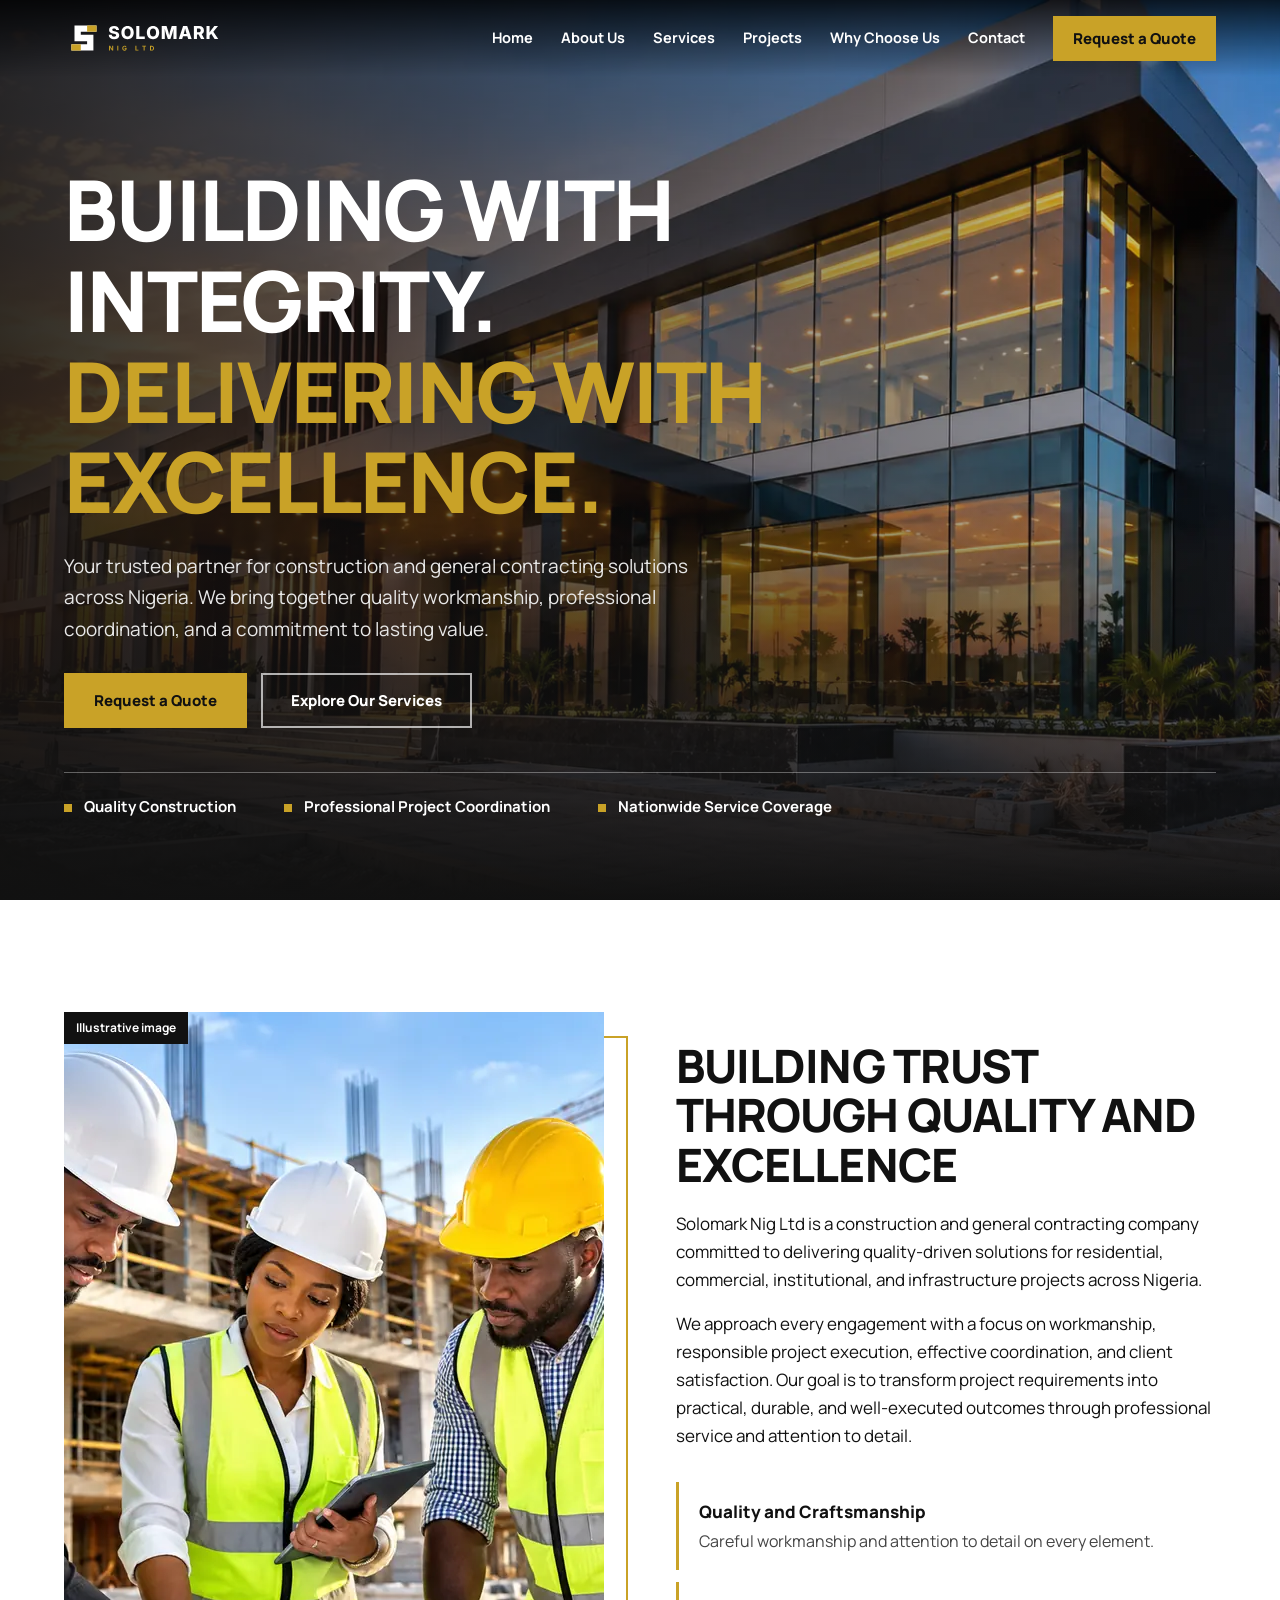
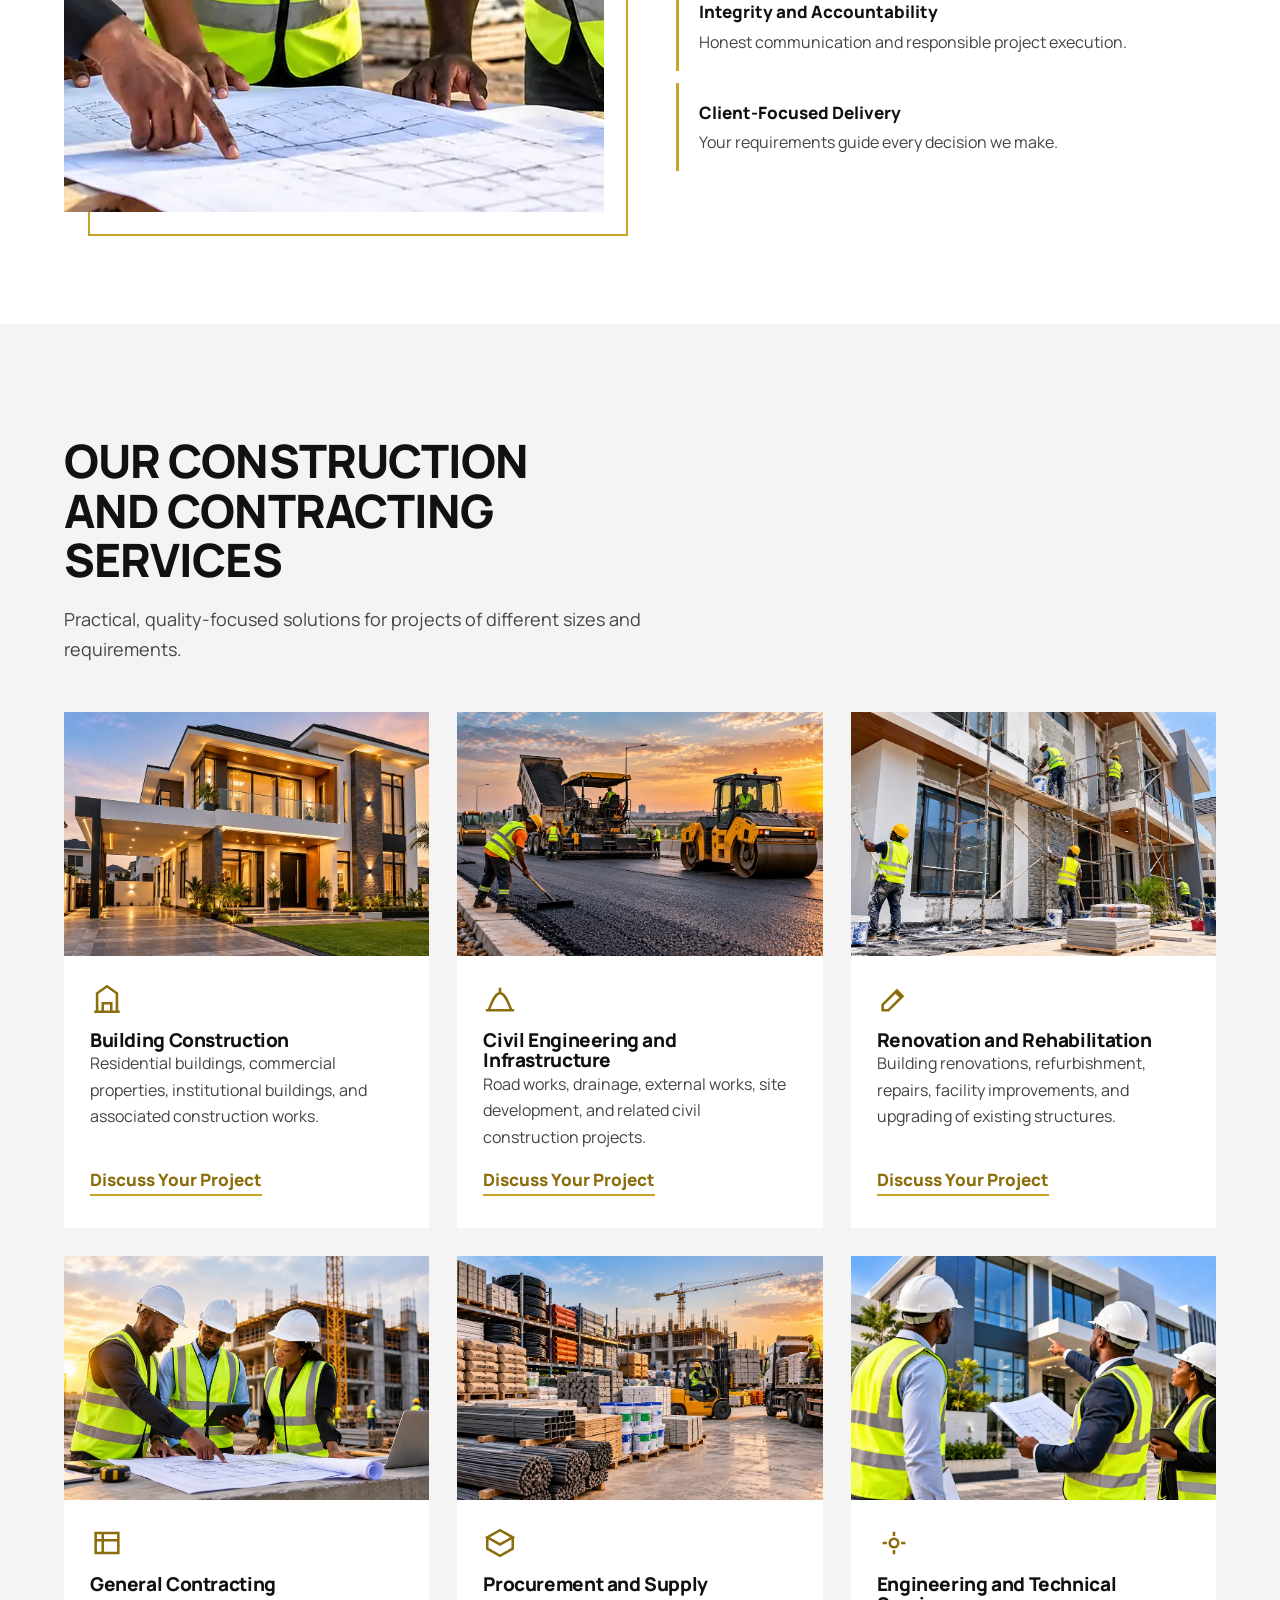
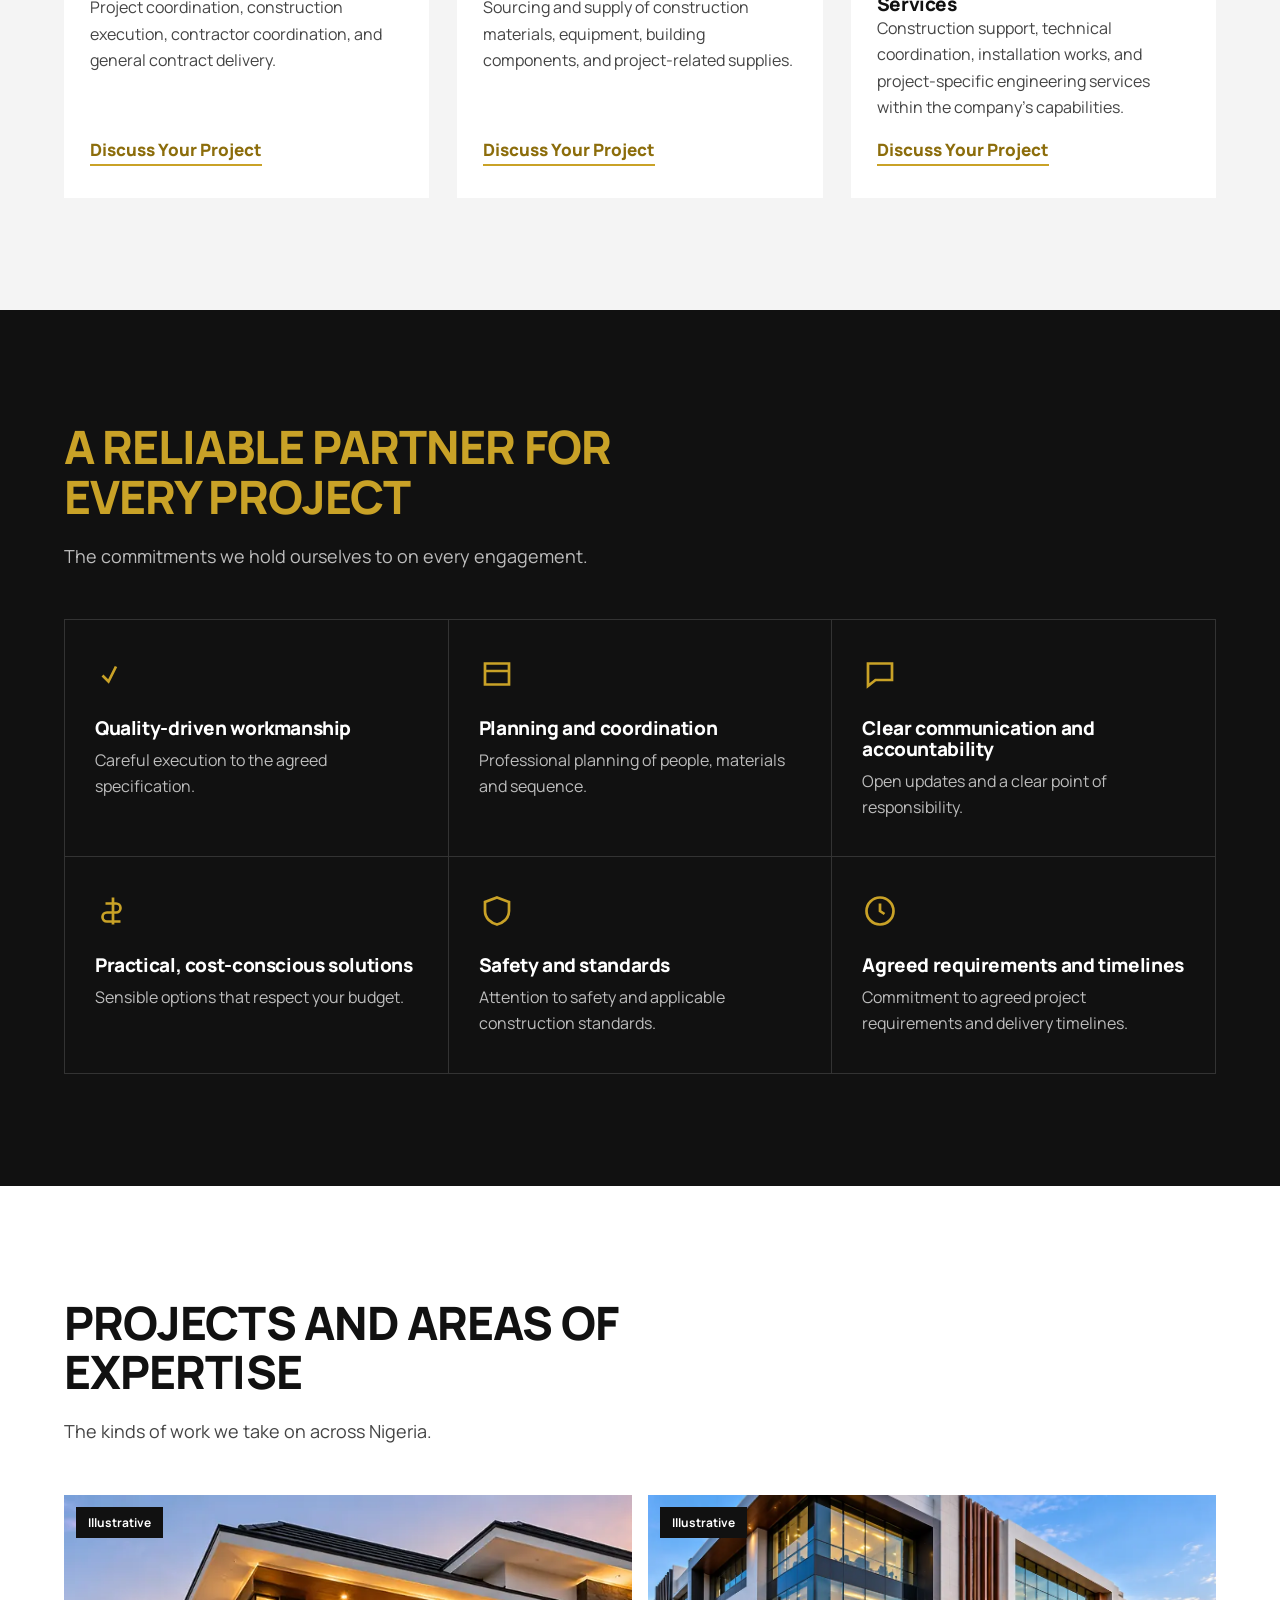
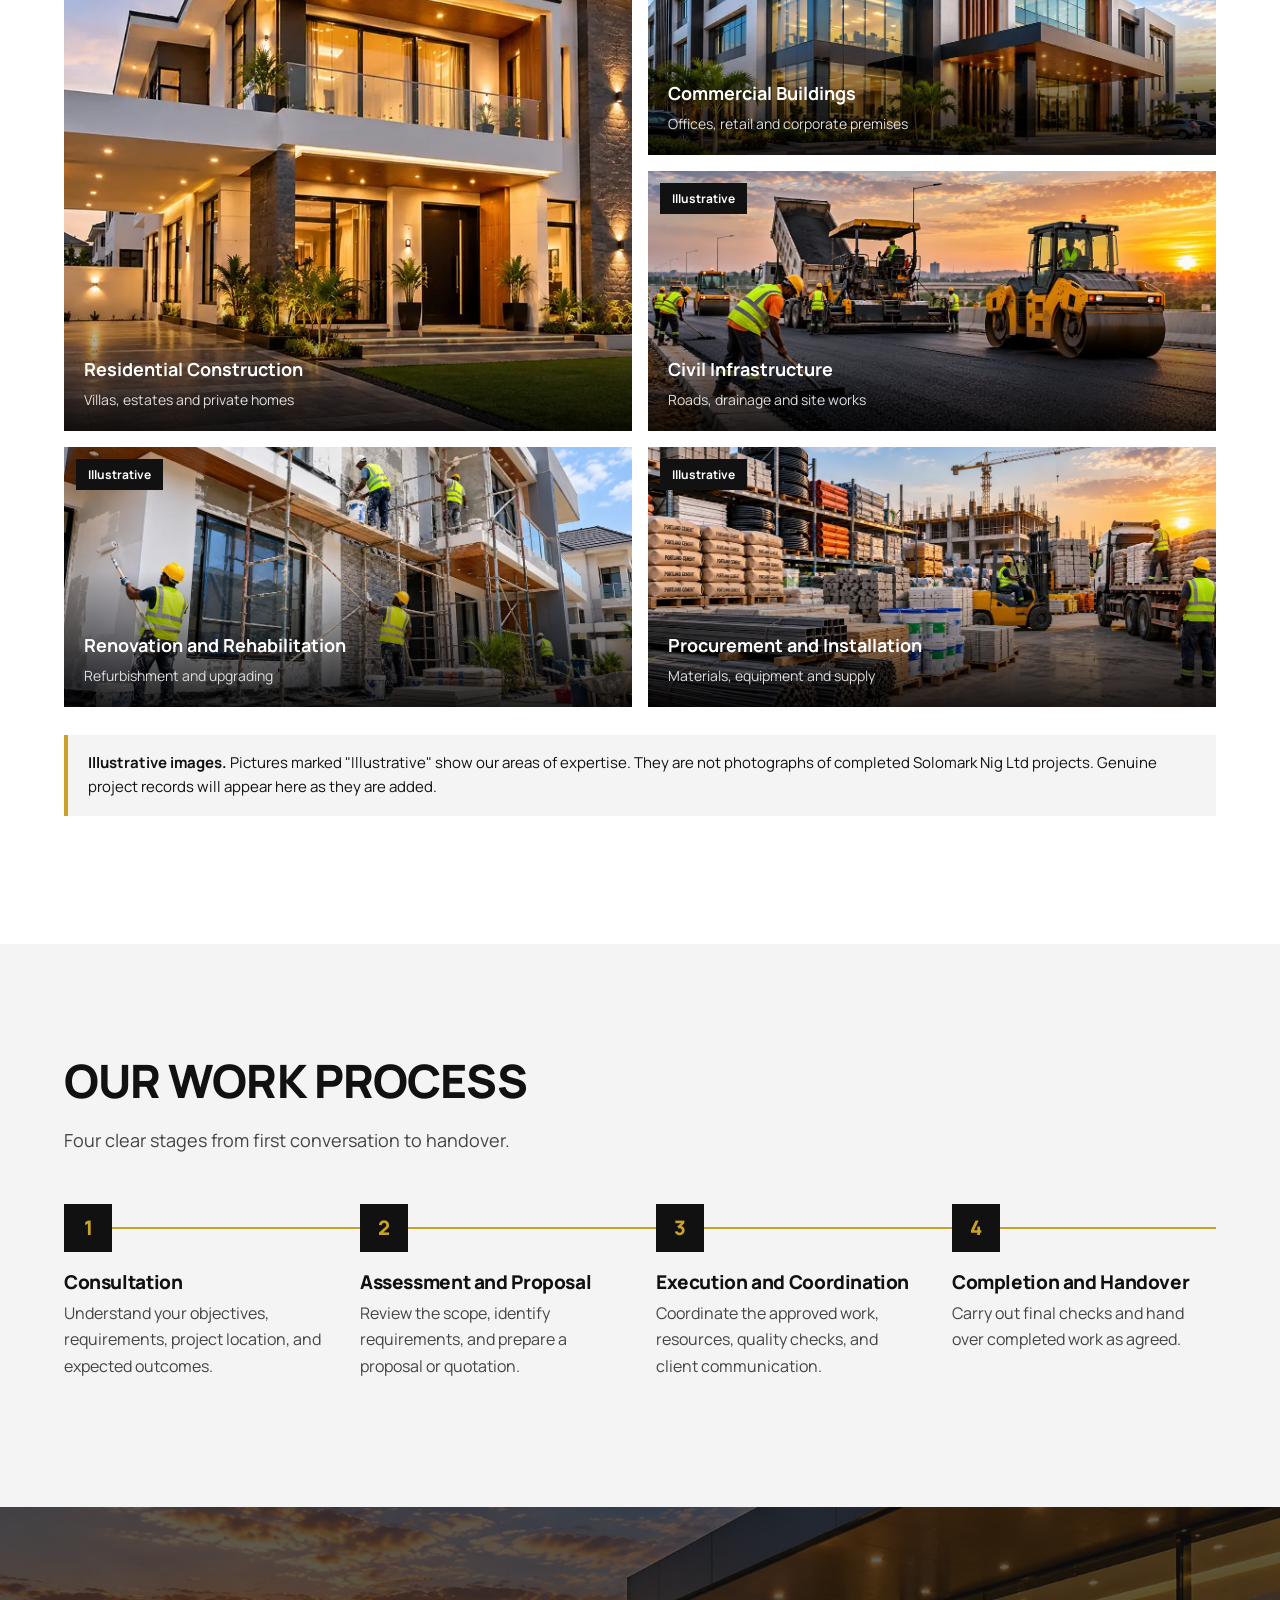
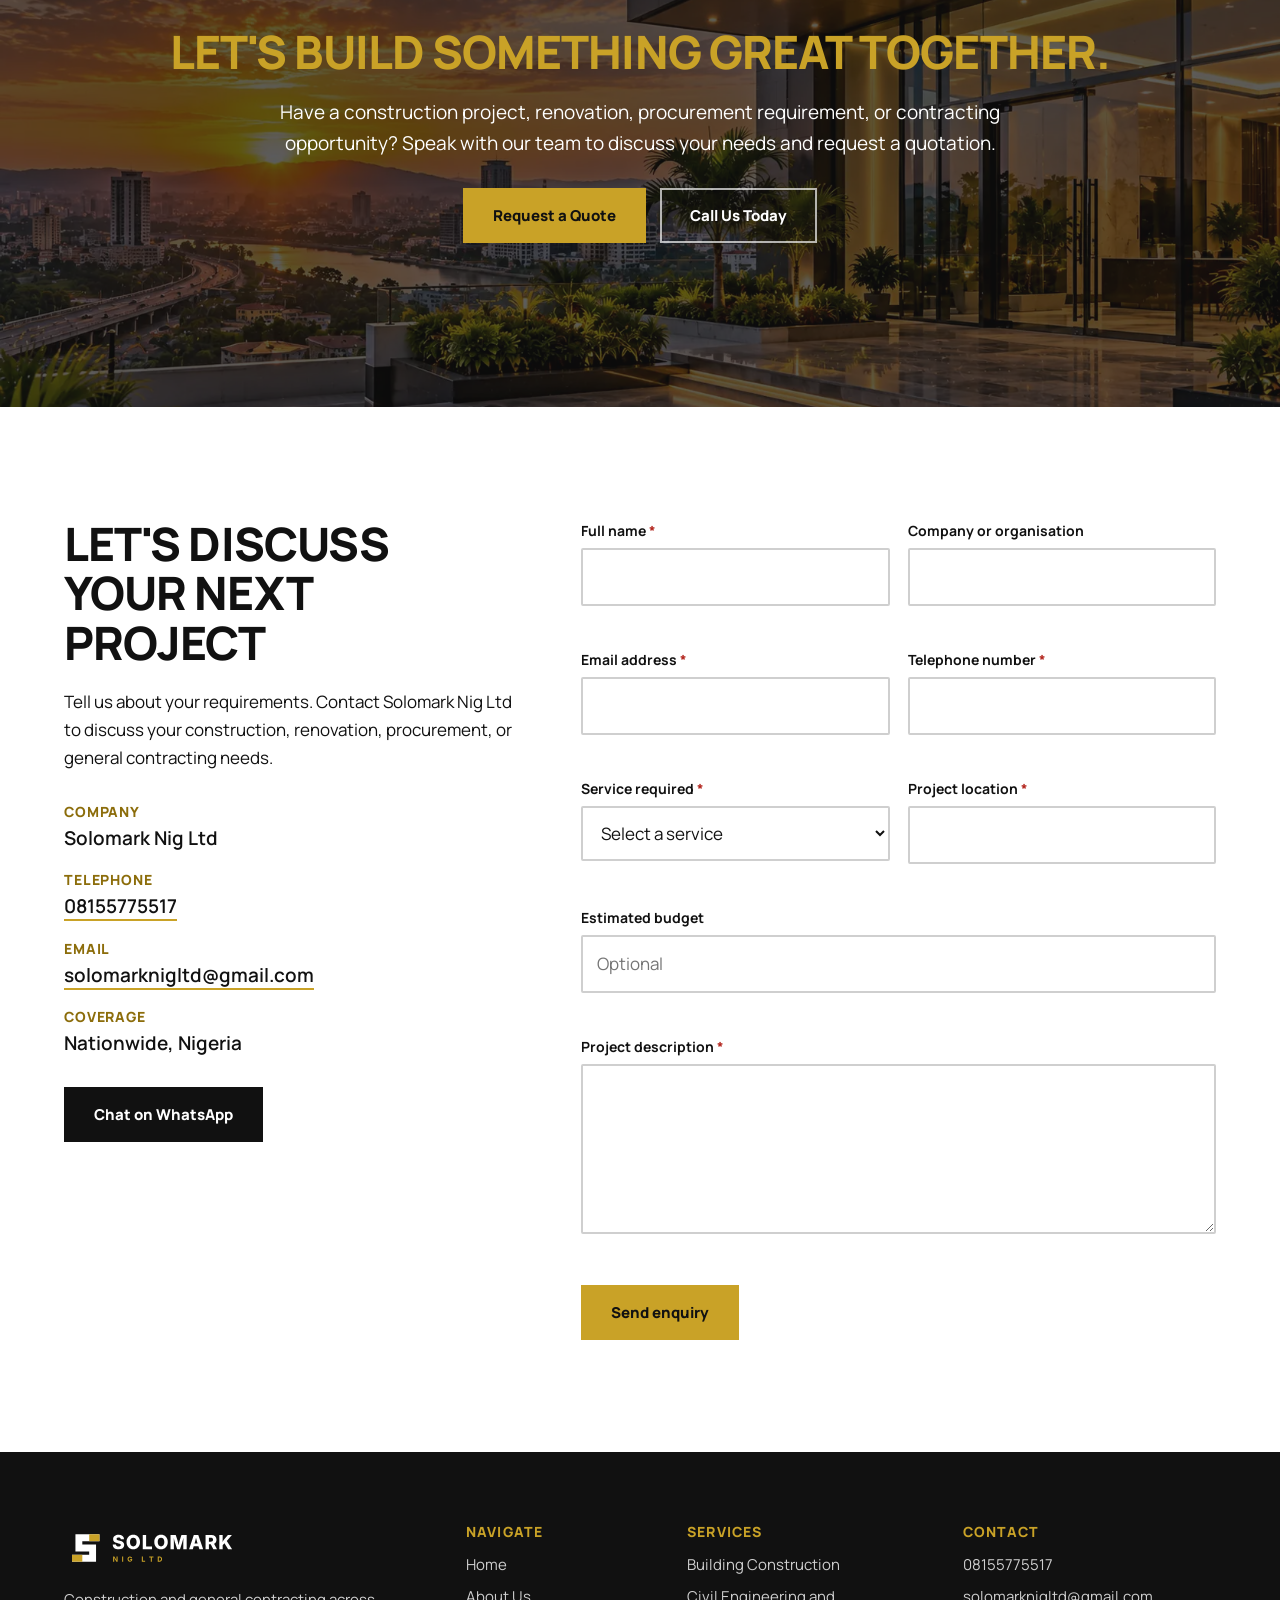
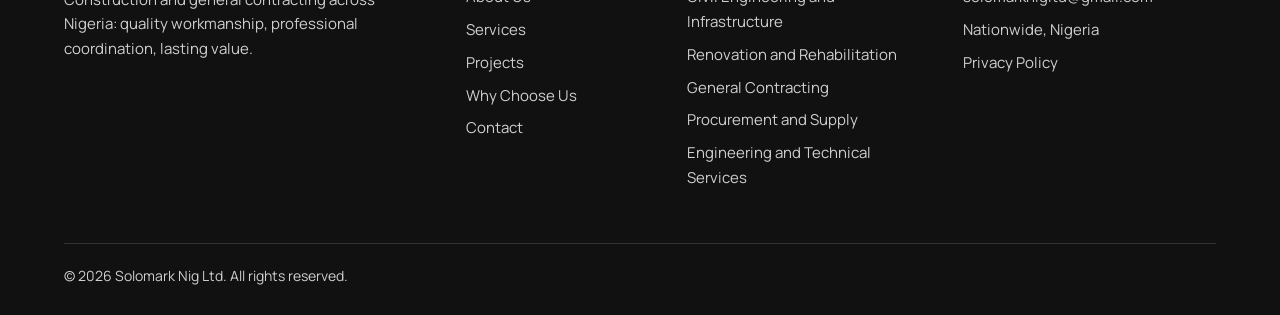
<file: index.html>
<!doctype html>
<html lang="en"><head>
<meta charset="utf-8"><meta name="viewport" content="width=device-width,initial-scale=1">
<title>Solomark Nig Ltd | Construction and General Contracting in Nigeria</title>
<meta name="description" content="Solomark Nig Ltd provides building construction, civil works, renovations, procurement, and general contracting solutions across Nigeria. Contact us to discuss your project.">
<meta name="theme-color" content="#111111">
<meta property="og:type" content="website"><meta property="og:site_name" content="Solomark Nig Ltd">
<meta property="og:title" content="Solomark Nig Ltd | Construction and General Contracting in Nigeria">
<meta property="og:description" content="Building construction, civil works, renovations, procurement and general contracting across Nigeria.">
<meta property="og:image" content="/assets/img/og.jpg"><meta name="twitter:card" content="summary_large_image">
<link rel="icon" href="/favicon.svg" type="image/svg+xml">
<link rel="preconnect" href="https://fonts.googleapis.com"><link rel="preconnect" href="https://fonts.gstatic.com" crossorigin>
<link rel="preload" as="image" href="/assets/img/hero-sm.webp" media="(max-width:900px)"><link rel="preload" as="image" href="/assets/img/hero.webp" media="(min-width:901px)">
<link href="https://fonts.googleapis.com/css2?family=Manrope:wght@400;500;700;800&display=swap" rel="stylesheet">
<link rel="stylesheet" href="/styles.css">
<script type="application/ld+json">{"@context":"https://schema.org","@type":"GeneralContractor","name":"Solomark Nig Ltd","telephone":"+2348155775517","email":"solomarknigltd@gmail.com","areaServed":"Nigeria","description":"Building construction, civil works, renovations, procurement and general contracting across Nigeria."}</script>
</head><body>
<a class="skip" href="#main">Skip to content</a>
<header class="top" id="top"><div class="w bar">
  <a href="#home" class="brand" aria-label="Solomark Nig Ltd, home"><img src="/assets/logo/solomark-logo-white.svg" alt="Solomark Nig Ltd" width="214" height="50"></a>
  <button id="mb" class="mb" aria-expanded="false" aria-controls="nav"><span class="sr">Open menu</span><i></i><i></i><i></i></button>
  <nav id="nav" aria-label="Main"><a href="#home">Home</a><a href="#about">About Us</a><a href="#services">Services</a><a href="#projects">Projects</a><a href="#why">Why Choose Us</a><a href="#contact">Contact</a><a class="btn sm" href="#contact">Request a Quote</a></nav>
</div></header>

<main id="main">
<section class="hero" id="home">
  <picture><source media="(max-width:900px)" srcset="/assets/img/hero-sm.webp"><img src="/assets/img/hero.webp" alt="Modern commercial building with a glass facade at sunset" fetchpriority="high"></picture>
  <div class="w hero-in">
    <h1><span class="ln"><span>Building with integrity.</span></span><span class="ln"><span>Delivering with excellence.</span></span></h1>
    <p class="lead">Your trusted partner for construction and general contracting solutions across Nigeria. We bring together quality workmanship, professional coordination, and a commitment to lasting value.</p>
    <div class="acts"><a class="btn" href="#contact">Request a Quote</a><a class="btn ghost" href="#services">Explore Our Services</a></div>
    <ul class="strip"><li>Quality Construction</li><li>Professional Project Coordination</li><li>Nationwide Service Coverage</li></ul>
  </div>
</section>

<section class="sec" id="about"><div class="w split">
  <div class="imgwrap"><img src="/assets/img/about.webp" alt="Three construction professionals reviewing building plans on site (illustrative image)" loading="lazy" width="1200" height="800"><span class="tag">Illustrative image</span></div>
  <div>
    <h2>Building trust through quality and excellence</h2>
    <p>Solomark Nig Ltd is a construction and general contracting company committed to delivering quality-driven solutions for residential, commercial, institutional, and infrastructure projects across Nigeria.</p>
    <p>We approach every engagement with a focus on workmanship, responsible project execution, effective coordination, and client satisfaction. Our goal is to transform project requirements into practical, durable, and well-executed outcomes through professional service and attention to detail.</p>
    <dl class="pr"><div><dt>Quality and Craftsmanship</dt><dd>Careful workmanship and attention to detail on every element.</dd></div><div><dt>Integrity and Accountability</dt><dd>Honest communication and responsible project execution.</dd></div><div><dt>Client-Focused Delivery</dt><dd>Your requirements guide every decision we make.</dd></div></dl>
  </div>
</div></section>

<section class="sec grey" id="services"><div class="w">
  <div class="head"><h2>Our construction and contracting services</h2><p>Practical, quality-focused solutions for projects of different sizes and requirements.</p></div>
  <div class="cards" id="sv"></div>
</div></section>

<section class="sec dark" id="why"><div class="w">
  <div class="head"><h2>A reliable partner for every project</h2><p>The commitments we hold ourselves to on every engagement.</p></div>
  <ul class="why" id="wy"></ul>
</div></section>

<section class="sec" id="projects"><div class="w">
  <div class="head"><h2>Projects and areas of expertise</h2><p>The kinds of work we take on across Nigeria.</p></div>
  <div class="bento" id="pg"></div>
  <p class="note"><strong>Illustrative images.</strong> Pictures marked "Illustrative" show our areas of expertise. They are not photographs of completed Solomark Nig Ltd projects. Genuine project records will appear here as they are added.</p>
</div></section>

<section class="sec grey" id="process"><div class="w">
  <div class="head"><h2>Our work process</h2><p>Four clear stages from first conversation to handover.</p></div>
  <ol class="steps">
    <li><h3>Consultation</h3><p>Understand your objectives, requirements, project location, and expected outcomes.</p></li>
    <li><h3>Assessment and Proposal</h3><p>Review the scope, identify requirements, and prepare a proposal or quotation.</p></li>
    <li><h3>Execution and Coordination</h3><p>Coordinate the approved work, resources, quality checks, and client communication.</p></li>
    <li><h3>Completion and Handover</h3><p>Carry out final checks and hand over completed work as agreed.</p></li>
  </ol>
</div></section>

<section class="cta"><img src="/assets/img/terrace.webp" alt="" loading="lazy"><div class="w"><h2>Let's build something great together.</h2><p>Have a construction project, renovation, procurement requirement, or contracting opportunity? Speak with our team to discuss your needs and request a quotation.</p><div class="acts c"><a class="btn" href="#contact">Request a Quote</a><a class="btn ghost" href="tel:+2348155775517">Call Us Today</a></div></div></section>

<section class="sec" id="contact"><div class="w ct">
  <div>
    <h2>Let's discuss your next project</h2>
    <p>Tell us about your requirements. Contact Solomark Nig Ltd to discuss your construction, renovation, procurement, or general contracting needs.</p>
    <dl class="info"><dt>Company</dt><dd>Solomark Nig Ltd</dd><dt>Telephone</dt><dd><a href="tel:+2348155775517">08155775517</a></dd><dt>Email</dt><dd><a href="mailto:solomarknigltd@gmail.com">solomarknigltd@gmail.com</a></dd><dt>Coverage</dt><dd>Nationwide, Nigeria</dd></dl>
    <a class="btn dk" href="https://wa.me/2348155775517?text=Hello%20Solomark%20Nig%20Ltd%2C%20I%20would%20like%20to%20discuss%20a%20construction%20or%20contracting%20project." target="_blank" rel="noopener">Chat on WhatsApp</a>
  </div>
  <form id="fm" novalidate>
    <div><label for="full_name">Full name <b>*</b></label><input id="full_name" name="full_name" autocomplete="name" required><p class="er" id="e-full_name"></p></div>
    <div><label for="organisation">Company or organisation</label><input id="organisation" name="organisation" autocomplete="organization"><p class="er"></p></div>
    <div><label for="email">Email address <b>*</b></label><input id="email" name="email" type="email" autocomplete="email" required><p class="er" id="e-email"></p></div>
    <div><label for="phone">Telephone number <b>*</b></label><input id="phone" name="phone" type="tel" autocomplete="tel" required><p class="er" id="e-phone"></p></div>
    <div><label for="service">Service required <b>*</b></label><select id="service" name="service" required><option value="">Select a service</option></select><p class="er" id="e-service"></p></div>
    <div><label for="location">Project location <b>*</b></label><input id="location" name="location" required><p class="er" id="e-location"></p></div>
    <div class="f"><label for="budget">Estimated budget</label><input id="budget" name="budget" placeholder="Optional"><p class="er"></p></div>
    <div class="f"><label for="description">Project description <b>*</b></label><textarea id="description" name="description" rows="5" required></textarea><p class="er" id="e-description"></p></div>
    <div class="hp" aria-hidden="true"><label>Leave this empty<input name="website" tabindex="-1" autocomplete="off"></label></div>
    <div class="f"><button class="btn" type="submit" id="sb">Send enquiry</button></div>
    <div class="f" id="st" role="status" aria-live="polite"></div>
  </form>
</div></section>
</main>

<footer><div class="w">
  <div class="fg">
    <div><img src="/assets/logo/solomark-logo-white.svg" alt="Solomark Nig Ltd" width="214" height="50"><p>Construction and general contracting across Nigeria: quality workmanship, professional coordination, lasting value.</p></div>
    <div><h3>Navigate</h3><ul><li><a href="#home">Home</a></li><li><a href="#about">About Us</a></li><li><a href="#services">Services</a></li><li><a href="#projects">Projects</a></li><li><a href="#why">Why Choose Us</a></li><li><a href="#contact">Contact</a></li></ul></div>
    <div><h3>Services</h3><ul id="fs"></ul></div>
    <div><h3>Contact</h3><ul><li><a href="tel:+2348155775517">08155775517</a></li><li><a href="mailto:solomarknigltd@gmail.com">solomarknigltd@gmail.com</a></li><li>Nationwide, Nigeria</li><li><a href="/privacy.html">Privacy Policy</a></li></ul></div>
  </div>
  <p class="cp">&copy; <span id="yr">2026</span> Solomark Nig Ltd. All rights reserved.</p>
</div></footer>
<script src="/projects.js"></script><script src="/app.js"></script>
</body></html>
</file>
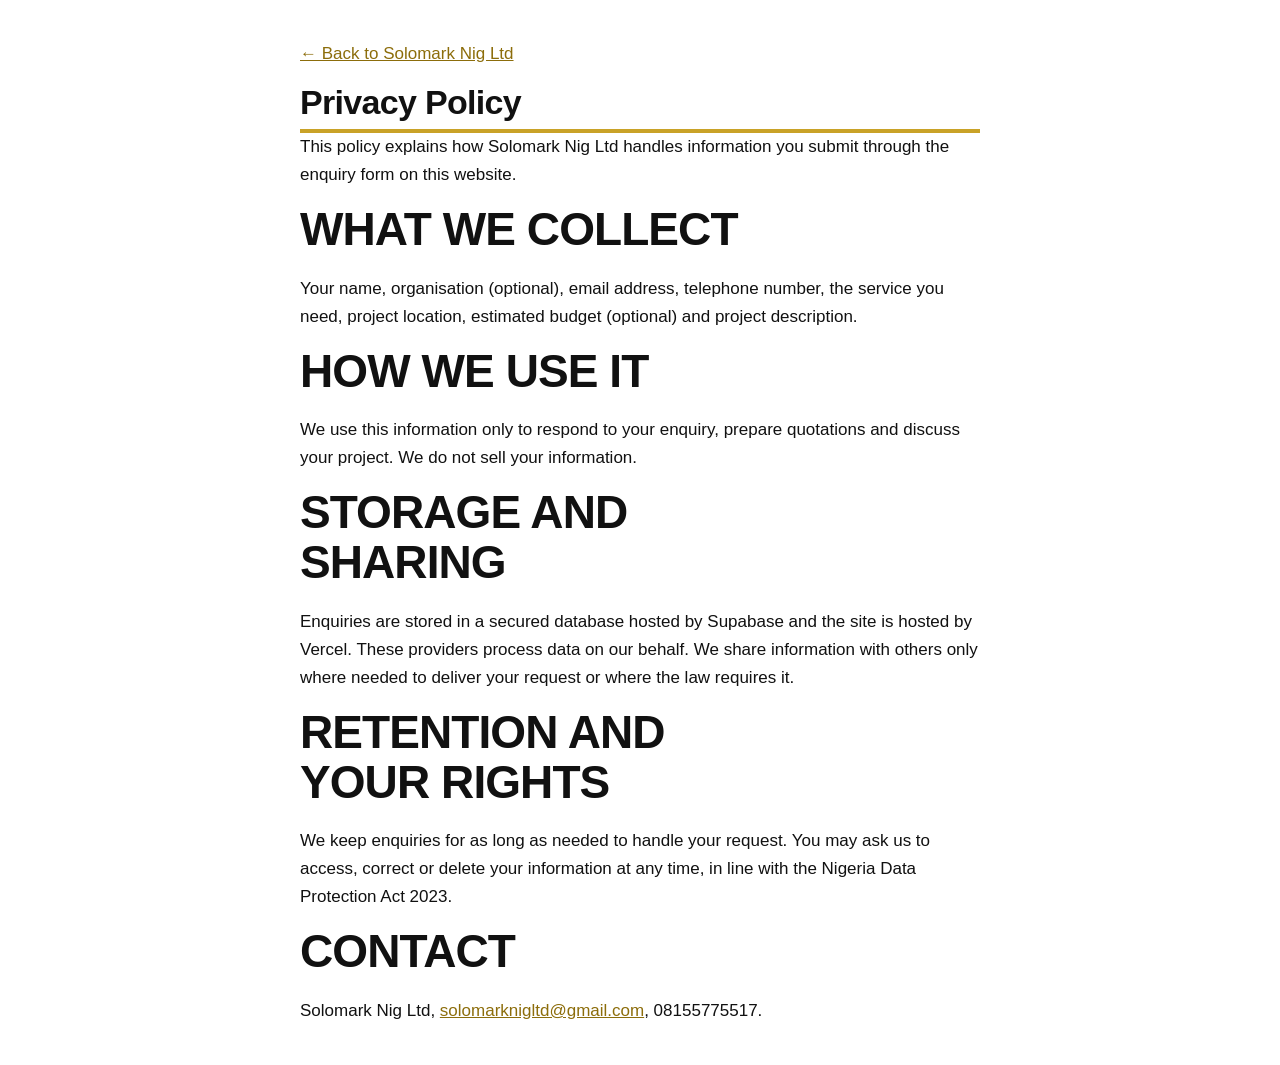
<file: privacy.html>
<!doctype html><html lang="en"><head><meta charset="utf-8"><meta name="viewport" content="width=device-width,initial-scale=1"><title>Privacy Policy | Solomark Nig Ltd</title><link rel="icon" href="/favicon.svg"><link rel="stylesheet" href="/styles.css"><style>body{font:17px/1.65 Arial,sans-serif;max-width:720px;margin:40px auto;padding:0 20px;color:#111}h1{border-bottom:4px solid #C9A227;padding-bottom:8px}a{color:#8C6D0B}</style></head><body><p><a href="/">&larr; Back to Solomark Nig Ltd</a></p><h1>Privacy Policy</h1>
<p>This policy explains how Solomark Nig Ltd handles information you submit through the enquiry form on this website.</p>
<h2>What we collect</h2><p>Your name, organisation (optional), email address, telephone number, the service you need, project location, estimated budget (optional) and project description.</p>
<h2>How we use it</h2><p>We use this information only to respond to your enquiry, prepare quotations and discuss your project. We do not sell your information.</p>
<h2>Storage and sharing</h2><p>Enquiries are stored in a secured database hosted by Supabase and the site is hosted by Vercel. These providers process data on our behalf. We share information with others only where needed to deliver your request or where the law requires it.</p>
<h2>Retention and your rights</h2><p>We keep enquiries for as long as needed to handle your request. You may ask us to access, correct or delete your information at any time, in line with the Nigeria Data Protection Act 2023.</p>
<h2>Contact</h2><p>Solomark Nig Ltd, <a href="mailto:solomarknigltd@gmail.com">solomarknigltd@gmail.com</a>, 08155775517.</p></body></html>
</file>
<file: styles.css>
:root{--g:#C9A227;--gd:#8C6D0B;--k:#111;--w:#fff;--l:#F4F4F4;--r:2px}
*{box-sizing:border-box}html{scroll-behavior:smooth;scroll-padding-top:72px}
body{margin:0;font:400 17px/1.65 Manrope,Inter,Arial,sans-serif;color:var(--k);background:var(--w);-webkit-font-smoothing:antialiased}
img{max-width:100%;display:block}a{color:inherit}.w{max-width:1200px;margin:auto;padding:0 24px}
.sr{position:absolute;width:1px;height:1px;overflow:hidden;clip:rect(0 0 0 0)}.skip{position:absolute;left:-999px;top:8px;background:var(--g);color:var(--k);padding:10px 16px;z-index:99;font-weight:700}.skip:focus{left:8px}
:focus-visible{outline:3px solid var(--g);outline-offset:3px}
h1,h2,h3{margin:0;line-height:1.08;letter-spacing:-.02em}h2{font-size:clamp(28px,4.2vw,46px);font-weight:800;text-transform:uppercase;max-width:18ch;margin-bottom:20px}h3{font-size:19px;font-weight:800}
p{margin:0 0 16px}.sec{padding:112px 0}.grey{background:var(--l)}.dark{background:var(--k);color:var(--w)}.dark h2{color:var(--g)}
.head{margin-bottom:48px}.head p{max-width:56ch;color:#444;font-size:18px}.dark .head p{color:#bdbdbd}
.btn{display:inline-block;padding:15px 28px;background:var(--g);color:var(--k);border:2px solid var(--g);font:800 15px Manrope,sans-serif;text-decoration:none;cursor:pointer;transition:background .2s,color .2s,border-color .2s}
.btn:hover{background:var(--w);border-color:var(--w)}.btn.ghost{background:transparent;color:var(--w);border-color:#ffffffaa}.btn.ghost:hover{background:var(--w);color:var(--k)}
.btn.sm{padding:10px 18px}.btn.dk{background:var(--k);color:var(--w);border-color:var(--k)}.btn.dk:hover{background:var(--g);color:var(--k);border-color:var(--g)}.btn[disabled]{opacity:.6;cursor:wait}
.top{position:fixed;inset:0 0 auto;z-index:20;background:linear-gradient(#000c,#0000);transition:background .25s}.top.solid{background:#111}
.bar{display:flex;align-items:center;justify-content:space-between;height:76px}.brand img{height:44px;width:auto}
nav{display:flex;gap:28px;align-items:center}nav a{color:var(--w);text-decoration:none;font-weight:700;font-size:14.5px}nav a:not(.btn):hover{color:var(--g)}nav .btn{color:var(--k)}nav .btn:hover{color:var(--k)}
.mb{display:none;background:none;border:2px solid var(--g);padding:10px;width:46px;height:42px;cursor:pointer}.mb i{display:block;height:2px;background:var(--w);margin:5px 0;transition:transform .2s,opacity .2s}
.mb[aria-expanded=true] i:nth-child(2){transform:translateY(7px) rotate(45deg)}.mb[aria-expanded=true] i:nth-child(3){opacity:0}.mb[aria-expanded=true] i:nth-child(4){transform:translateY(-7px) rotate(-45deg)}
.hero{position:relative;min-height:100svh;display:flex;align-items:flex-end;color:var(--w);background:#111;overflow:hidden}
.hero>picture,.hero>picture img{position:absolute;inset:0;width:100%;height:100%;object-fit:cover}.hero::after{content:"";position:absolute;inset:0;background:linear-gradient(90deg,#111d 0%,#1118 45%,#1112 100%),linear-gradient(#0000 55%,#111 100%)}
.hero-in{width:100%;position:relative;z-index:2;padding-top:140px;padding-bottom:56px}.hero h1{font-size:clamp(36px,7vw,84px);font-weight:800;text-transform:uppercase;max-width:17ch;margin-bottom:24px}
.ln{display:block;overflow:hidden}.ln>span{display:block;animation:up .9s cubic-bezier(.2,.7,.2,1) both}.ln:nth-child(2)>span{animation-delay:.12s;color:var(--g)}
@keyframes up{from{transform:translateY(105%)}to{transform:none}}
.lead{max-width:54ch;font-size:19px;color:#e8e8e8}.acts{display:flex;gap:14px;flex-wrap:wrap;margin:28px 0 44px}.acts.c{justify-content:center}
.strip{list-style:none;margin:0;padding:22px 0 0;display:grid;grid-template-columns:repeat(3,auto);justify-content:start;gap:48px;border-top:1px solid #ffffff55;font-weight:700;font-size:15px}.strip li::before{content:"";display:inline-block;width:8px;height:8px;background:var(--g);margin-right:12px}
.split{display:grid;grid-template-columns:1fr 1fr;gap:72px;align-items:center}.imgwrap{position:relative}.imgwrap img{width:100%;aspect-ratio:4/5;object-fit:cover}.imgwrap::before{content:"";position:absolute;inset:24px -24px -24px 24px;border:2px solid var(--g);z-index:-1}
.tag{position:absolute;left:0;top:0;background:var(--k);color:var(--w);font-size:12px;font-weight:700;padding:6px 12px}
.pr{margin:32px 0 0;display:grid;gap:0}.pr div{padding:16px 0 16px 20px;border-left:3px solid var(--g);margin-bottom:12px}.pr dt{font-weight:800}.pr dd{margin:2px 0 0;color:#444;font-size:16px}
.cards{display:grid;grid-template-columns:repeat(3,1fr);gap:28px}.card{background:var(--w);display:flex;flex-direction:column;border-bottom:4px solid transparent;transition:border-color .25s,transform .25s}.card:hover{border-color:var(--g);transform:translateY(-4px)}
.card .ph{aspect-ratio:3/2;overflow:hidden;background:#222}.card .ph img{width:100%;height:100%;object-fit:cover;transition:transform .6s}.card:hover .ph img{transform:scale(1.05)}
.card .bd{padding:26px 26px 28px;display:flex;flex-direction:column;flex:1}.card svg{width:34px;height:34px;stroke:var(--gd);fill:none;stroke-width:1.8;margin-bottom:14px}.card p{font-size:16px;color:#444;flex:1}.card a{font-weight:800;color:var(--gd);text-decoration:none;border-bottom:2px solid var(--g);align-self:flex-start}
.why{list-style:none;margin:0;padding:0;display:grid;grid-template-columns:repeat(3,1fr);border-top:1px solid #333;border-left:1px solid #333}.why li{padding:36px 30px;border-right:1px solid #333;border-bottom:1px solid #333}
.why svg{width:36px;height:36px;stroke:var(--g);fill:none;stroke-width:1.8;margin-bottom:18px}.why h3{margin-bottom:8px}.why p{color:#bdbdbd;font-size:16px;margin:0}
.bento{display:grid;grid-template-columns:repeat(6,1fr);grid-auto-rows:260px;gap:16px}.bento figure{margin:0;position:relative;overflow:hidden;background:#222}.bento figure:nth-child(1){grid-column:span 3;grid-row:span 2}.bento figure:nth-child(2){grid-column:span 3}.bento figure:nth-child(3){grid-column:span 3}.bento figure:nth-child(n+4){grid-column:span 3}
.bento img{width:100%;height:100%;object-fit:cover;transition:transform .7s}.bento figure:hover img{transform:scale(1.06)}
.bento figcaption{position:absolute;inset:auto 0 0;padding:60px 20px 18px;color:var(--w);background:linear-gradient(#0000,#000d)}.bento figcaption b{display:block;font-size:18px}.bento figcaption span{font-size:14px;color:#ddd}
.bento .tag{left:12px;top:12px}.note{margin-top:28px;padding:16px 20px;background:var(--l);border-left:4px solid var(--g);font-size:15px}
.steps{list-style:none;margin:0;padding:0;display:grid;grid-template-columns:repeat(4,1fr);gap:32px;counter-reset:s;position:relative}.steps::before{content:"";position:absolute;left:0;right:0;top:23px;height:2px;background:var(--g)}
.steps li{position:relative;padding-top:68px;counter-increment:s}.steps li::before{content:counter(s);position:absolute;top:0;left:0;width:48px;height:48px;background:var(--k);color:var(--g);font-weight:800;font-size:20px;display:grid;place-items:center}.steps h3{margin-bottom:8px}.steps p{font-size:16px;color:#444}
.cta{position:relative;background:#111;color:var(--w);text-align:center;padding:120px 0;overflow:hidden}.cta>img{position:absolute;inset:0;width:100%;height:100%;object-fit:cover;opacity:.32}.cta .w{position:relative}.cta h2{color:var(--g);max-width:none;margin-inline:auto}.cta p{max-width:60ch;margin:0 auto;font-size:19px}
.ct{display:grid;grid-template-columns:5fr 7fr;gap:64px}.info{margin:28px 0}.info dt{font-weight:800;color:var(--gd);font-size:14px;text-transform:uppercase;letter-spacing:.06em}.info dd{margin:0 0 14px;font-size:19px;font-weight:600}.info a{text-decoration:none;border-bottom:2px solid var(--g)}
form{display:grid;grid-template-columns:1fr 1fr;gap:18px;align-content:start}.f{grid-column:1/-1}label{display:block;font-weight:700;font-size:14px;margin-bottom:6px}label b{color:#b3261e}
input,select,textarea{width:100%;padding:13px 14px;border:2px solid #cfcfcf;border-radius:var(--r);font:inherit;background:var(--w);color:var(--k)}input:focus,select:focus,textarea:focus{border-color:var(--g);outline:none;box-shadow:0 0 0 3px #c9a22744}
[aria-invalid=true]{border-color:#b3261e}.er{color:#b3261e;font-size:13.5px;min-height:20px;margin:4px 0 0}.hp{position:absolute;left:-9999px;height:0;overflow:hidden}
#st{display:none;padding:16px;font-weight:700}#st.ok{display:block;background:#e7f4e8;border-left:4px solid #1b7a2f}#st.bad{display:block;background:#fdecea;border-left:4px solid #b3261e;color:#7a1610}
footer{background:var(--k);color:#cfcfcf;padding:72px 0 28px;font-size:15px}.fg{display:grid;grid-template-columns:2fr 1fr 1.3fr 1.4fr;gap:40px}footer img{height:48px;width:auto;margin-bottom:16px}footer h3{color:var(--g);font-size:14px;text-transform:uppercase;letter-spacing:.08em;margin-bottom:14px}footer ul{list-style:none;padding:0;margin:0}footer li{margin-bottom:8px}footer a{text-decoration:none}footer a:hover{color:var(--g)}.cp{border-top:1px solid #333;margin:44px 0 0;padding-top:20px;font-size:14px}
@media(max-width:960px){.sec{padding:76px 0}.split,.ct{grid-template-columns:1fr;gap:48px}.cards,.why{grid-template-columns:1fr 1fr}.fg{grid-template-columns:1fr 1fr}.imgwrap::before{display:none}
.steps{grid-template-columns:1fr;gap:0}.steps::before{left:23px;right:auto;top:0;bottom:0;width:2px;height:auto}.steps li{padding:0 0 36px 76px}
.mb{display:block}nav{position:absolute;top:76px;left:0;right:0;background:#111;flex-direction:column;align-items:flex-start;padding:8px 24px 28px;gap:0;display:none;border-top:1px solid #333}nav.open{display:flex}nav a{padding:14px 0;width:100%;border-bottom:1px solid #2a2a2a}nav .btn{margin-top:16px;text-align:center;width:100%}
.strip{grid-template-columns:1fr;gap:10px}.bento{grid-template-columns:1fr 1fr;grid-auto-rows:220px}.bento figure:nth-child(n){grid-column:span 1;grid-row:span 1}.bento figure:nth-child(1){grid-column:span 2}}
@media(max-width:600px){.cards,.why,.fg,form{grid-template-columns:1fr}.bento{grid-template-columns:1fr}.bento figure:nth-child(n){grid-column:auto}.hero h1{font-size:34px}.acts .btn{flex:1;text-align:center}}
@media(prefers-reduced-motion:reduce){*,*::before,*::after{animation:none!important;transition:none!important;scroll-behavior:auto!important}}
</file>
